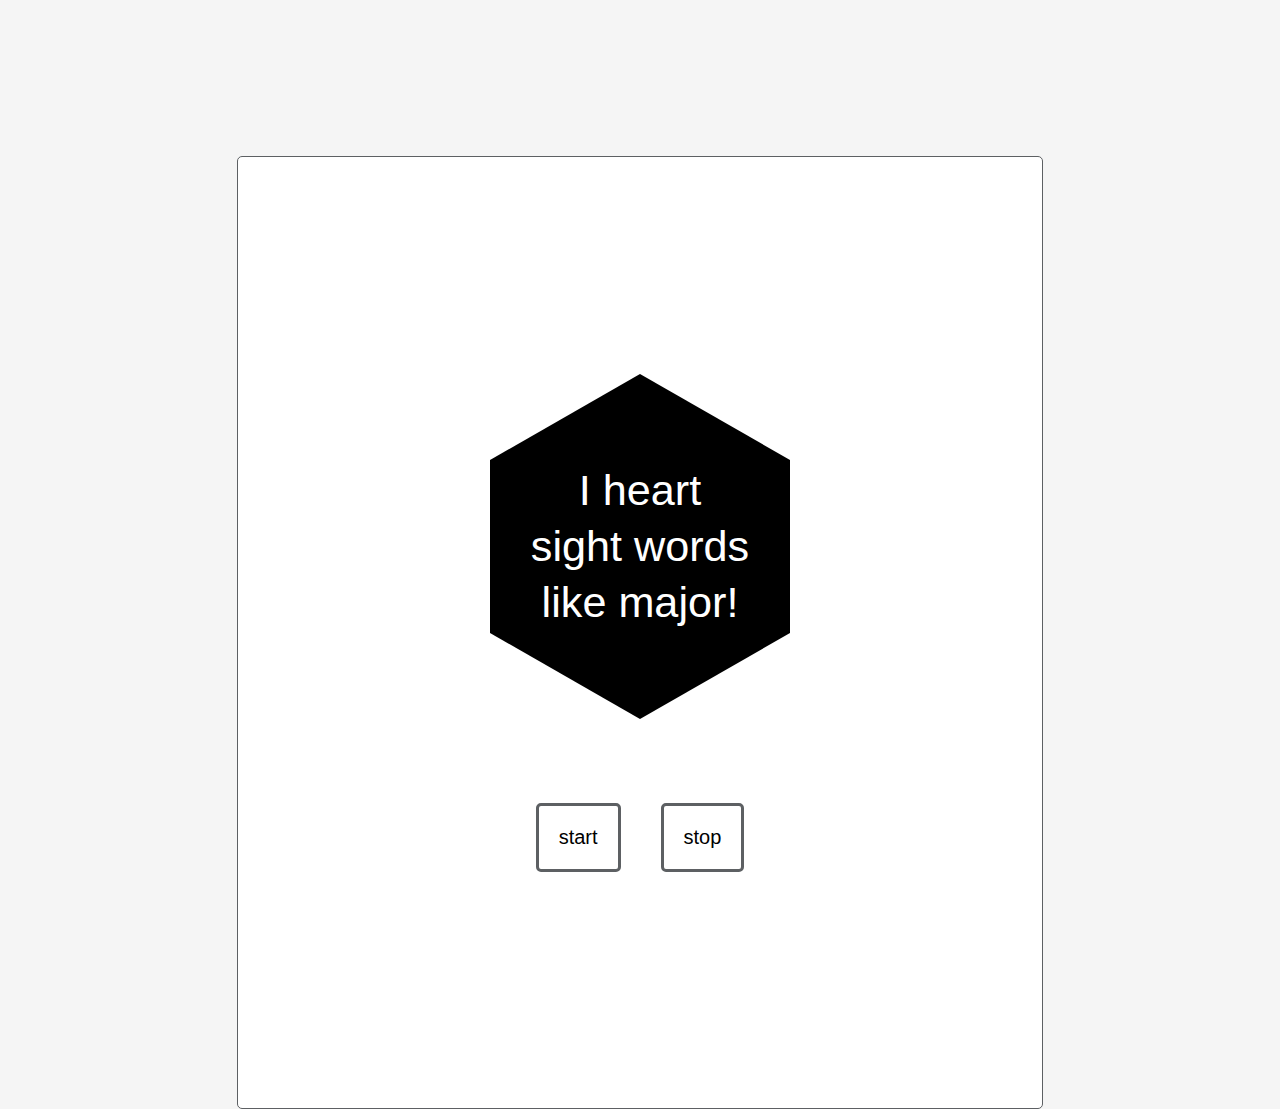
<file: sight-words/level-1/index.html>
<!DOCTYPE html>
<html>
<head>
	<title>I heart sight words like major!</title>
	<meta charset='utf-8'>
  <link rel='stylesheet' href='style.css'>
</head>
<body>

<div class='container'>

		<div id='sneaky' style='display: none;'>Go, <span>Stinger</span>, Go!</div>

    <div id="hexagon"><p>I heart <br>sight words <br>like major!<p></div>

    <div class="wrapper">
      <button id="start">start</button>
      <button id="stop">stop</button>
    </div>

</div>

<script src='script.js' charset='utf-8'></script>
</body>
</html>
</file>
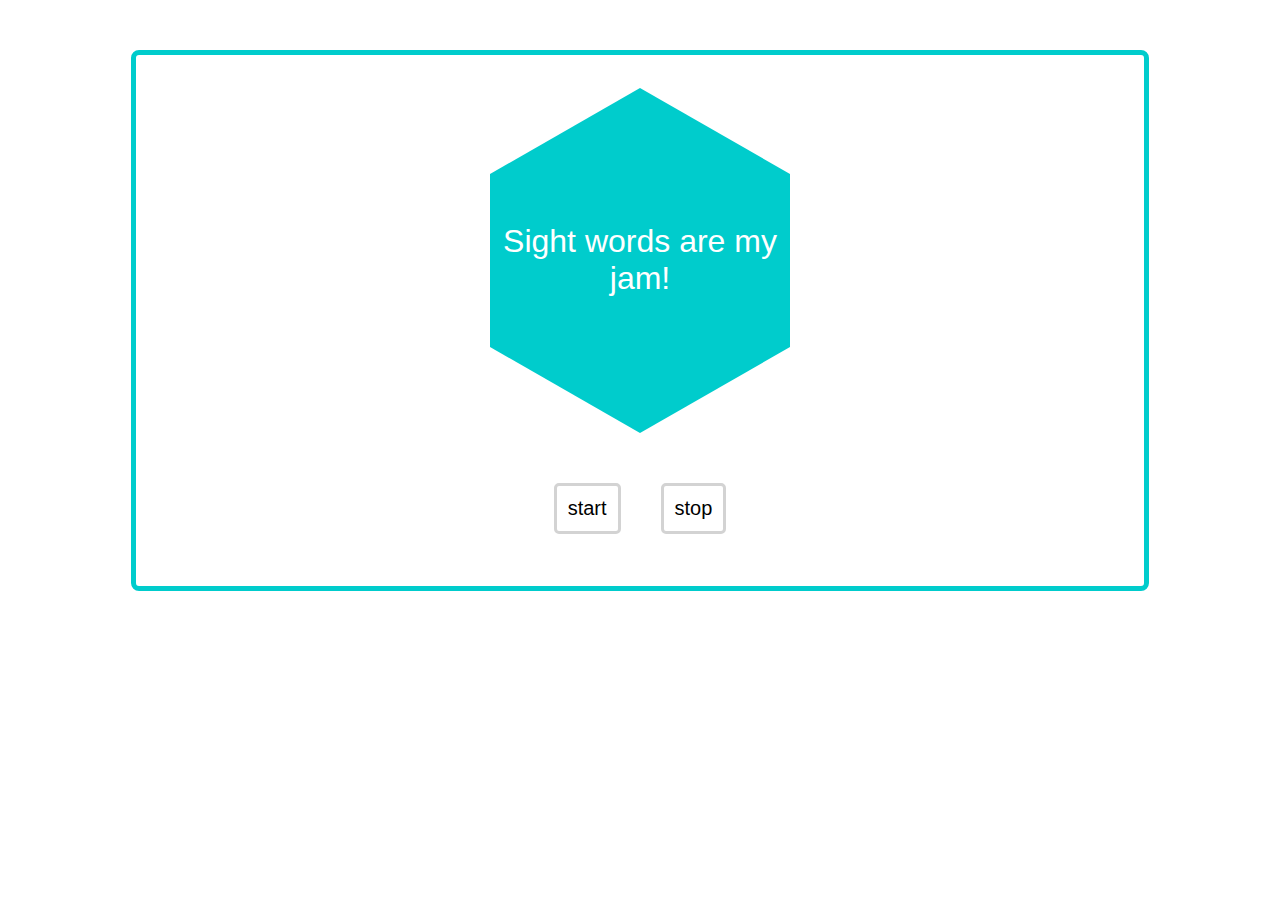
<file: sight-words/level-2/index.html>
<!DOCTYPE html>
<html>
<head>
	<title>Level 2</title>
	<meta charset='utf-8'>
  <link rel='stylesheet' href='style.css'>
</head>
<body>

<div class='container'>

    <div id='sneaky' style='display: none;'>Go, <span>Stinger</span>, Go!</div>

    <div id="hexagon"><p>Sight words are my jam!<p></div>

    <div class="wrapper">
      <button id="start">start</button>
      <button id="stop">stop</button>
    </div>

</div>

<script src='script.js' charset='utf-8'></script>
</body>
</html>
</file>
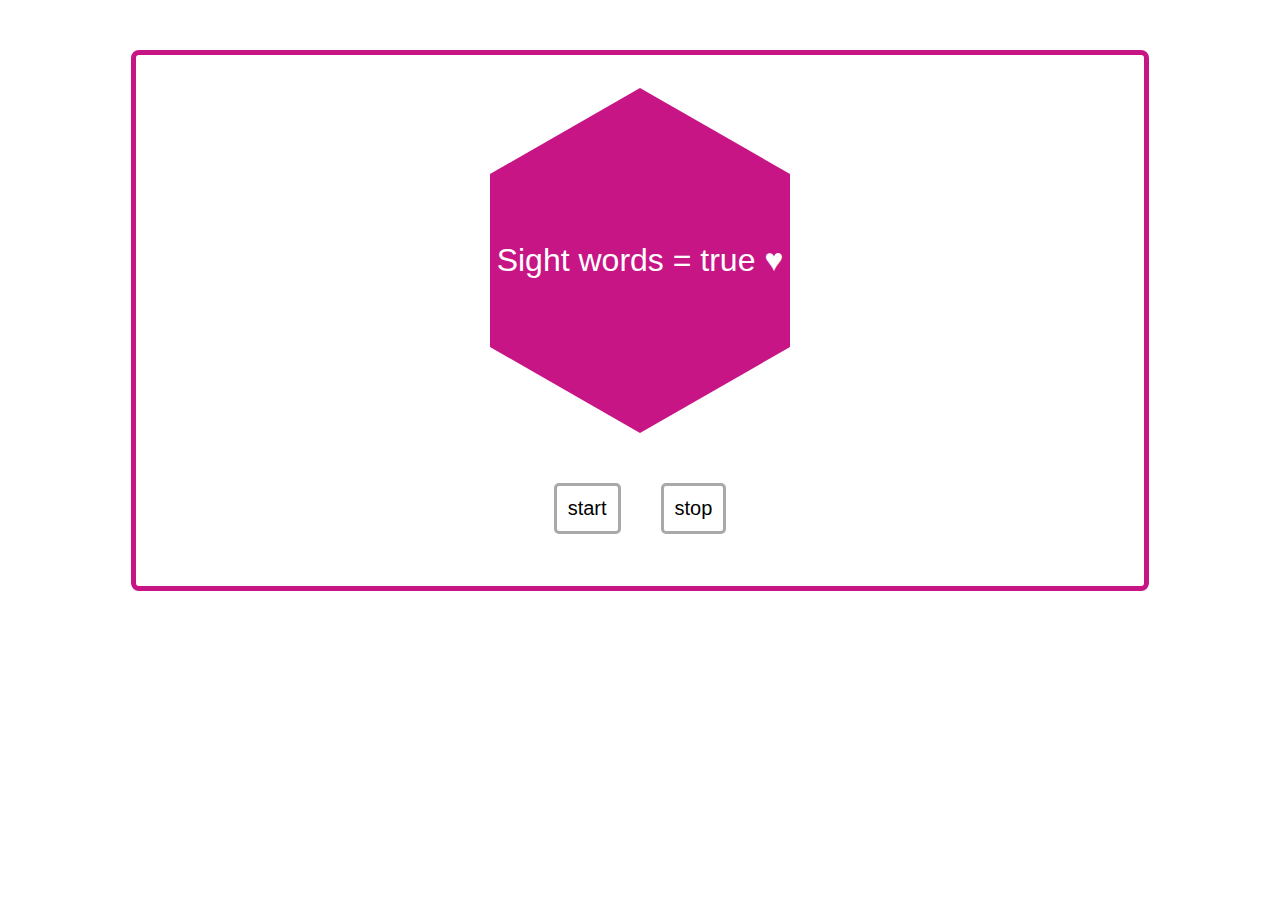
<file: sight-words/level-3/index.html>
<!DOCTYPE html>
<html>
<head>
	<title>Level 3</title>
	<meta charset='utf-8'>
  <link rel='stylesheet' href='style.css'>
</head>
<body>

<div class='container'>

    <div id='sneaky' style='display: none;'>Go, <span>Stinger</span>, Go!</div>

    <div id="hexagon"><p>Sight words = true &hearts;<p></div>

    <div class="wrapper">
      <button id="start">start</button>
      <button id="stop">stop</button>
    </div>

</div>

<script src='script.js' charset='utf-8'></script>
</body>
</html>
</file>
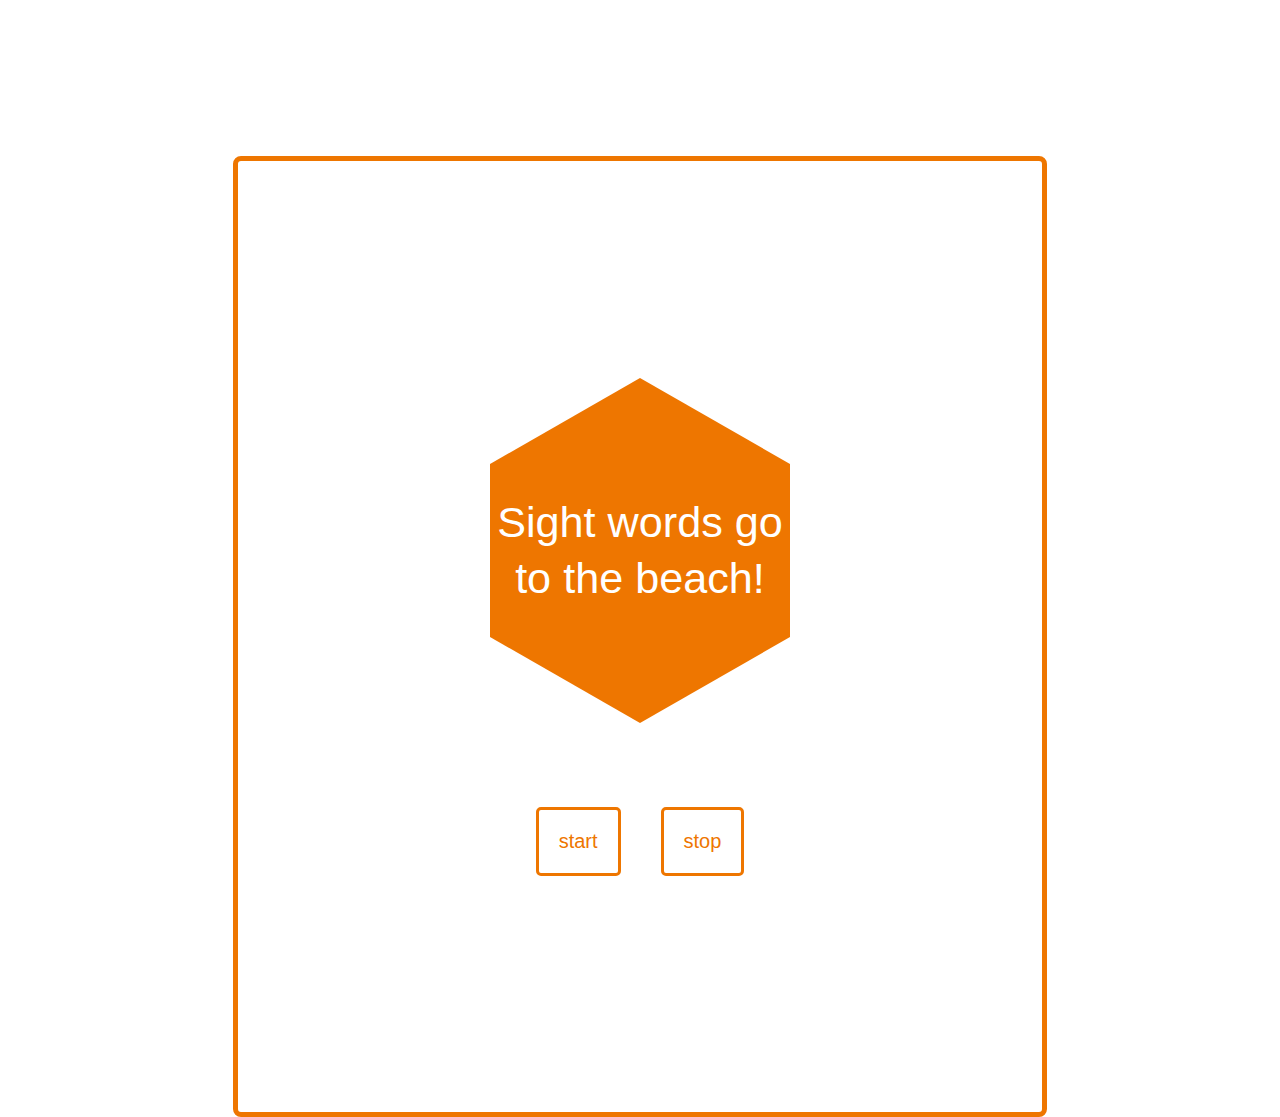
<file: sight-words/level-4/index.html>
<!DOCTYPE html>
<html>
<head>
	<title>Sight Words - Level 4</title>
	<meta charset='utf-8'>
  <link rel='stylesheet' href='style.css'>
</head>
<body>

<div class='container'>

    <div id='sneaky' style='display: none;'>Go, <span>Stinger</span>, Go!</div>

    <div id="hexagon"><p>Sight words go to the beach!<p></div>

    <div class="wrapper">
      <button id="start">start</button>
      <button id="stop">stop</button>
    </div>

</div>

<script src='script.js' charset='utf-8'></script>
</body>
</html>
</file>
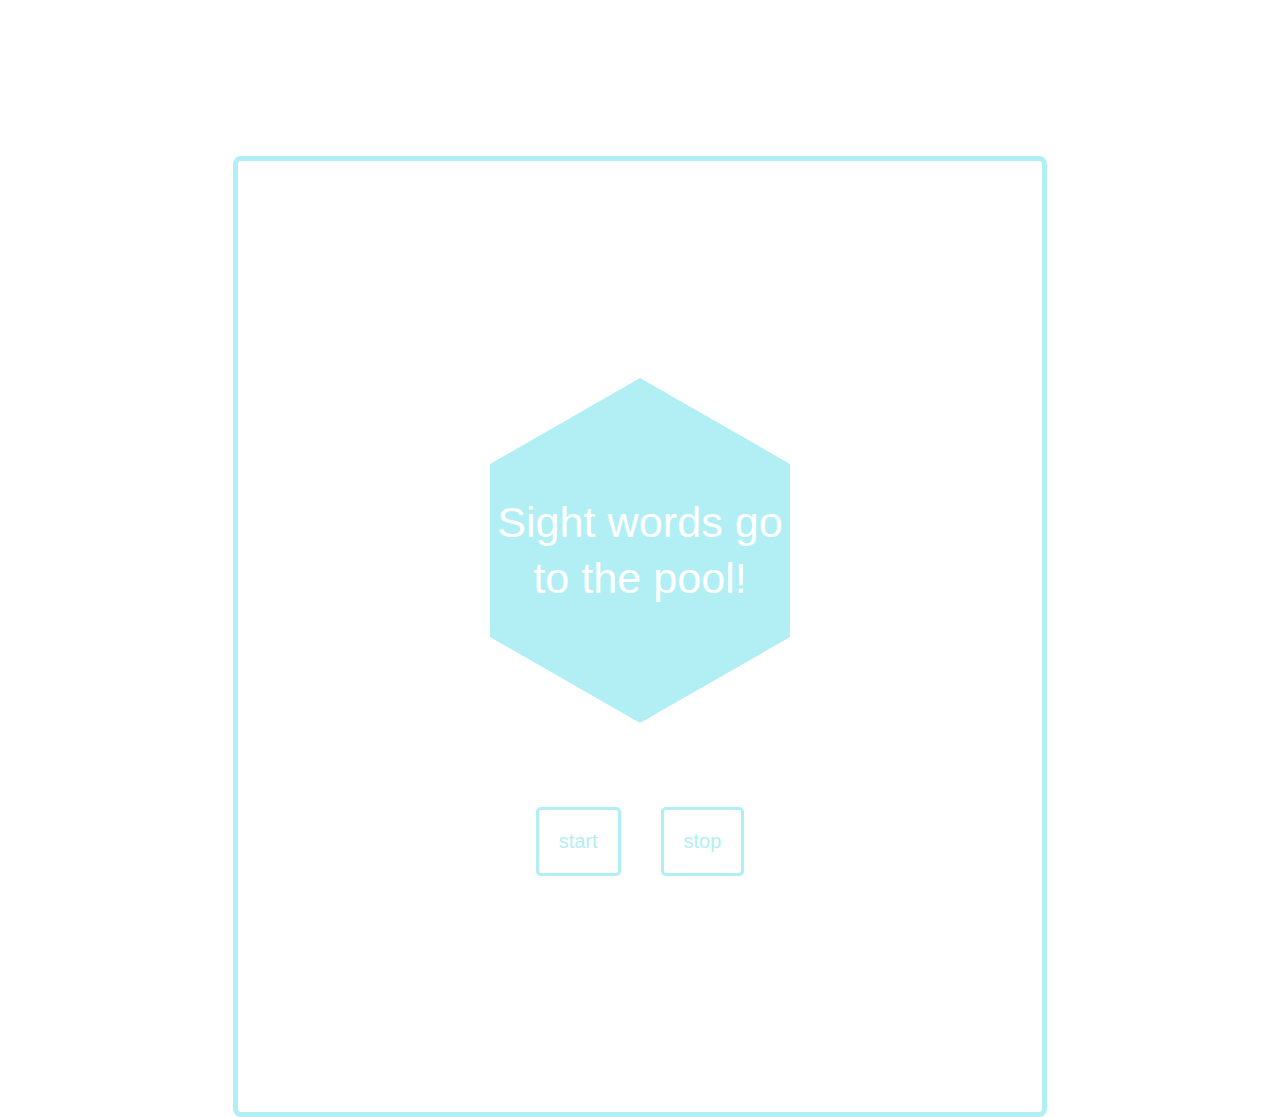
<file: sight-words/level-5/index.html>
<!DOCTYPE html>
<html>
<head>
	<title>Sight Words - Level 5</title>
	<meta charset='utf-8'>
  <link rel='stylesheet' href='style.css'>
</head>
<body>

<div class='container'>

    <div id='sneaky' style='display: none;'>Go, <span>Stinger</span>, Go!</div>

    <div id="hexagon"><p>Sight words go to the pool!<p></div>

    <div class="wrapper">
      <button id="start">start</button>
      <button id="stop">stop</button>
    </div>

</div>

<script src='script.js' charset='utf-8'></script>
</body>
</html>
</file>
<file: sight-words/level-1/style.css>
/* ---------- GENERAL ---------- */

html {
  height: 66%;
  padding: 3em;
}

body {
  background-color: #f5f5f5;
      color: #5d6063;
      font-family: 'Helvetica', sans-serif;
      font-size: 18px;
      /* height: 100%; */
      /* height: 100%; */
      display: flex;
      flex-direction: column;
      align-items: center;
      justify-content: center;
      line-height: 1.3;
      margin: 6em;
      padding: 0;
}

/* ---------- MESSAGE ---------- */

#sneaky {
  font-size: 1.8em;
/* margin-top: 1.1em; */
padding-bottom: 3em;
/*text-shadow: 2px 2px 5px #000;*/
}

#sneaky span {
  font-size: 1.3em;
  font-weight: bold;
}

/* ---------- DISPLAY/HEXAGON ---------- */

.container {
  background-color: #fff;
    /* border: 1px solid #d6d9dc; */
    border: 1px solid #5d6063;
    border-radius: 5px;
    display: flex;
    justify-content: center;
    align-items: center;
    flex-flow: column;
    text-align: center;
    padding: 12em 14em;
}

#hexagon {
  background-color: #000;
  background-size: 300px 300px
  color: white;
  display: flex;
    justify-content: center;
    align-items: center;


  font-size: 2em;
  height: 173.21px;
  margin: 86.60px auto;
  padding: 0;
  position: relative;
  text-align: center;
  width: 300px;
}

#hexagon:before,
#hexagon:after {
  border-left: 150px solid transparent;
  border-right: 150px solid transparent;
  content: "";
  position: absolute;
  width: 0;
}

#hexagon:before {
  bottom: 100%;
  border-bottom: 86.60px solid #000;
}

#hexagon:after {
  top: 100%;
  width: 0;
  border-top: 86.60px solid #000;
}

#hexagon p {
  color: #fff;
  display: flex;
    justify-content: center;
    align-items: center;
    flex-flow: row wrap;
  font-size: 1.2em;
  font-family: 'Helvetica', sans-serif;
  text-align: center;
}


/*
#hexagon {
  position: relative;
  width: 300px;
  height: 173.21px;
  background-color: #64C7CC;
  margin: 86.60px 0;
}

#hexagon:before,
#hexagon:after {
  content: "";
  position: absolute;
  width: 0;
  border-left: 150px solid transparent;
  border-right: 150px solid transparent;
}

#hexagon:before {
  bottom: 100%;
  border-bottom: 86.60px solid #64C7CC;
}

#hexagon:after {
  top: 100%;
  width: 0;
  border-top: 86.60px solid #64C7CC;
}
*/

/* ---------- BUTTONS ---------- */

.wrapper {
  display: flex;
  justify-content: center;
  align-items: center;
  flex-flow: row wrap;
  padding-top: 3em;
}

#start,
#stop {
  background-color: #fff;
  border: 3px solid #5d6063;
  border-radius: 5px;
  font-size: 20px;
  margin: 20px;
  margin-top: 30px;
  outline-style: none;
  padding: 1em;
  position: sticky;
  transition: all 0.3s ease;
}

.green-glow {
  border: 8px solid #4dcc7d;
  /*border: 8px solid green;*/
  box-shadow: 0 0 20px #31b43a;
}

.red-glow {
  border: 4px solid #fc121b;
  box-shadow: 0 0 20px #d01115;
}

/* ---------- MEDIA QUERIES ---------- */

@media only screen and (min-width: 240px) and (max-width: 350px) {

  .container {
      border: none;
  }

  .wrapper {
      display: flex;
        justify-content: flex-start;
        align-items: center;
        flex-flow: row wrap;
      padding-top: 10px;
  }

  #start,
  #stop {
      background-color: #fff;
      border: 3px solid #d3d3d3;
      border-radius: 5px;
      font-size: 20px;
      margin: 10px;
      margin-top: 30px;
      outline-style: none;
      padding: 8px;
      position: sticky;
      transition: all 0.3s ease;
  }
}
</file>
<file: sight-words/level-2/style.css>
/* ---------- GENERAL ---------- */

body {
  font-family: 'Helvetica', sans-serif;
  margin: 50px;
}

/* ---------- MESSAGE ---------- */

#sneaky {
  color: #a9a9a9;
  margin-top: 20px;
  padding: 20px;
  padding-bottom: 30px;
}

#sneaky span {
  font-size: 20px;
  font-weight: bold;
}

/* ---------- DISPLAY/HEXAGON ---------- */

.container {
  border: 5px solid #00cccc;
  border-radius: 8px;
  display: flex;
    justify-content: center;
    align-items: center;
    flex-flow: column;
  height: 100%;
  /*margin: 35px auto;
  padding: 25px;*/
  margin: 2em auto;
  padding: 2em;
  text-align: center;
  width: 80%;
}

#hexagon {
  background-color: #00cccc;
  color: white;
  display: flex;
    justify-content: center;
    align-items: center;
  font-size: 32px;
  height: 173.21px;
  margin: 86.60px 0;
  position: relative;
  text-align: center;
  width: 300px;
}

#hexagon:before,
#hexagon:after {
  border-left: 150px solid transparent;
  border-right: 150px solid transparent;
  content: "";
  position: absolute;
  width: 0;
}

#hexagon:before {
  bottom: 100%;
  border-bottom: 86.60px solid #00cccc;
}

#hexagon:after {
  top: 100%;
  width: 0;
  border-top: 86.60px solid #00cccc;
  /*border-top: 86.60px solid #48cfad;*/
}

#hexagon p {
  display: flex;
    justify-content: center;
    align-items: center;
    flex-flow: row wrap;
  font-size: 32px;
  font-family: 'Helvetica', sans-serif;
  text-align: center;
}

/* ---------- BUTTONS ---------- */

.wrapper {
  display: flex;
    justify-content: center;
    align-items: center;
    flex-flow: row wrap;
  padding-top: 20px;
}

#start,
#stop {
  background-color: #fff;
  border: 3px solid #d3d3d3;
  border-radius: 5px;
  font-size: 20px;
  margin: 20px;
  margin-top: 30px;
  outline-style: none;
  padding: 11px;
  position: sticky;
  transition: all 0.3s ease;
}

.green-glow {
  /*border; 8px solid #4dcc7d;*/
  border: 8px solid green;
  box-shadow: 0 0 10px #31b43a;
}

.red-glow {
  border: 4px solid #fc121b;
  box-shadow: 0 0 10px #d01115;
}

/* ---------- MEDIA QUERIES ---------- */

@media only screen and (min-width: 240px) and (max-width: 350px) {

  .container {
      border: none;
  }

  .wrapper {
      display: flex;
        justify-content: flex-start;
        align-items: center;
        flex-flow: row wrap;
      padding-top: 10px;
  }

  #start,
  #stop {
      background-color: #fff;
      border: 3px solid #d3d3d3;
      border-radius: 5px;
      font-size: 20px;
      margin: 10px;
      margin-top: 30px;
      outline-style: none;
      padding: 8px;
      position: sticky;
      transition: all 0.3s ease;
  }
}
</file>
<file: sight-words/level-3/style.css>
/* ---------- GENERAL ---------- */

body {
  font-family: 'Helvetica', sans-serif;
  margin: 50px;
}

/* ---------- MESSAGE ---------- */

#sneaky {
  color: #5d6063;
  margin-top: 20px;
  padding: 20px;
  padding-bottom: 30px;
}

#sneaky span {
  font-size: 20px;
  font-weight: bold;
}

/* ---------- DISPLAY/HEXAGON ---------- */

.container {
  border: 5px solid mediumvioletred;
  border-radius: 8px;
  display: flex;
    justify-content: center;
    align-items: center;
    flex-flow: column;
  height: 100%;
  /*margin: 35px auto;
  padding: 25px;*/
  margin: 2em auto;
  padding: 2em;
  text-align: center;
  width: 80%;
}

#hexagon {
  background-color: mediumvioletred;
  color: white;
  display: flex;
    justify-content: center;
    align-items: center;
  font-size: 32px;
  height: 173.21px;
  margin: 86.60px 0;
  position: relative;
  text-align: center;
  width: 300px;
}

#hexagon:before,
#hexagon:after {
  border-left: 150px solid transparent;
  border-right: 150px solid transparent;
  content: "";
  position: absolute;
  width: 0;
}

#hexagon:before {
  bottom: 100%;
  border-bottom: 86.60px solid mediumvioletred;
}

#hexagon:after {
  top: 100%;
  width: 0;
  border-top: 86.60px solid mediumvioletred;
}

#hexagon p {
  display: flex;
    justify-content: center;
    align-items: center;
    flex-flow: row wrap;
  font-size: 32px;
  font-family: 'Helvetica', sans-serif;
  text-align: center;
}

/* ---------- BUTTONS ---------- */

.wrapper {
  display: flex;
    justify-content: center;
    align-items: center;
    flex-flow: row wrap;
  padding-top: 20px;
}

#start,
#stop {
  background-color: #fff;
  border: 3px solid #a9a9a9;
  border-radius: 5px;
  font-size: 20px;
  margin: 20px;
  margin-top: 30px;
  outline-style: none;
  padding: 11px;
  position: sticky;
  transition: all 0.3s ease;
}

.green-glow {
  /*border; 8px solid #4dcc7d;*/
  border: 8px solid green;
  box-shadow: 0 0 10px #31b43a;
}

.red-glow {
  border: 4px solid #fc121b;
  box-shadow: 0 0 10px #d01115;
}

/* ---------- MEDIA QUERIES ---------- */

@media only screen and (min-width: 240px) and (max-width: 350px) {

  .container {
      border: none;
  }

  .wrapper {
      display: flex;
        justify-content: flex-start;
        align-items: center;
        flex-flow: row wrap;
      padding-top: 10px;
  }

  #start,
  #stop {
      background-color: #fff;
      border: 3px solid #d3d3d3;
      border-radius: 5px;
      font-size: 20px;
      margin: 10px;
      margin-top: 30px;
      outline-style: none;
      padding: 8px;
      position: sticky;
      transition: all 0.3s ease;
  }
}
</file>
<file: sight-words/level-4/style.css>
/* ---------- GENERAL ---------- */

html {
  height: 66%;
  padding: 3em;
}

body {
  color: #fff;
  background-color: #fff;
  font-family: 'Helvetica', sans-serif;
  font-size: 18px;
  display: flex;
    flex-direction: column;
    align-items: center;
    justify-content: center;
  line-height: 1.3;
  margin: 6em;
  padding: 0;
}

/* ---------- MESSAGE ---------- */

#sneaky {
  color: #ee7600;
  font-size: 1.8em;
  padding-bottom: 3em;
}

#sneaky span {
  font-size: 1.3em;
  font-weight: bold;
}

/* ---------- DISPLAY/HEXAGON ---------- */

.container {
  background-color: #fff;
  border: 5px solid #ee7600;
  border-radius: 8px;
  display: flex;
    justify-content: center;
    align-items: center;
    flex-flow: column;
  text-align: center;
  padding: 12em 14em;
}

#hexagon {
  background-color: #ee7600;
  background-size: 300px 300px
  color: white;
  display: flex;
    justify-content: center;
    align-items: center;


  font-size: 2em;
  height: 173.21px;
  margin: 86.60px auto;
  padding: 0;
  position: relative;
  text-align: center;
  width: 300px;
}

#hexagon:before,
#hexagon:after {
  border-left: 150px solid transparent;
  border-right: 150px solid transparent;
  content: "";
  position: absolute;
  width: 0;
}

#hexagon:before {
  bottom: 100%;
  border-bottom: 86.60px solid #ee7600;
}

#hexagon:after {
  top: 100%;
  width: 0;
  border-top: 86.60px solid #ee7600;
}

#hexagon p {
  color: #fff;
  display: flex;
    justify-content: center;
    align-items: center;
    flex-flow: column;
  font-size: 1.2em;
  font-family: 'Helvetica', sans-serif;
  text-align: center;
}

/* ---------- BUTTONS ---------- */

.wrapper {
  display: flex;
  justify-content: center;
  align-items: center;
  flex-flow: row wrap;
  padding-top: 3em;
}

#start,
#stop {
  background-color: #fff;
  border: 3px solid #ee7600;
  border-radius: 5px;
  color: #ee7600;
  font-size: 20px;
  margin: 20px;
  margin-top: 30px;
  outline-style: none;
  padding: 1em;
  position: sticky;
  transition: all 0.3s ease;
}

.green-glow {
  border: 8px solid #4dcc7d;
  /*border: 8px solid green;*/
  box-shadow: 0 0 20px #31b43a;
}

.red-glow {
  border: 4px solid #fc121b;
  box-shadow: 0 0 20px #d01115;
}

/* ---------- MEDIA QUERIES ---------- */

@media only screen and (min-width: 240px) and (max-width: 350px) {

  .container {
      border: none;
  }

  .wrapper {
      display: flex;
        justify-content: flex-start;
        align-items: center;
        flex-flow: row wrap;
      padding-top: 10px;
  }

  #start,
  #stop {
      background-color: #fff;
      border: 3px solid #d3d3d3;
      border-radius: 5px;
      font-size: 20px;
      margin: 10px;
      margin-top: 30px;
      outline-style: none;
      padding: 8px;
      position: sticky;
      transition: all 0.3s ease;
  }
}
</file>
<file: sight-words/level-5/style.css>
/* ---------- GENERAL ---------- */

html {
  height: 66%;
  padding: 3em;
}

body {
  color: #fff;
  background-color: #fff;
  font-family: 'Helvetica', sans-serif;
  font-size: 18px;
  display: flex;
    flex-direction: column;
    align-items: center;
    justify-content: center;
  line-height: 1.3;
  margin: 6em;
  padding: 0;
}

/* ---------- MESSAGE ---------- */

#sneaky {
  color: #b1eff5;
  font-size: 1.8em;
  padding-bottom: 3em;
}

#sneaky span {
  font-size: 1.3em;
  font-weight: bold;
}

/* ---------- DISPLAY/HEXAGON ---------- */

.container {
  background-color: #fff;
  border: 5px solid #b1eff5;
  border-radius: 8px;
  display: flex;
    justify-content: center;
    align-items: center;
    flex-flow: column;
  text-align: center;
  padding: 12em 14em;
}

#hexagon {
  background-color: #b1eff5;
  background-size: 300px 300px
  color: white;
  display: flex;
    justify-content: center;
    align-items: center;


  font-size: 2em;
  height: 173.21px;
  margin: 86.60px auto;
  padding: 0;
  position: relative;
  text-align: center;
  width: 300px;
}

#hexagon:before,
#hexagon:after {
  border-left: 150px solid transparent;
  border-right: 150px solid transparent;
  content: "";
  position: absolute;
  width: 0;
}

#hexagon:before {
  bottom: 100%;
  border-bottom: 86.60px solid #b1eff5;
}

#hexagon:after {
  top: 100%;
  width: 0;
  border-top: 86.60px solid #b1eff5;
}

#hexagon p {
  color: #fff;
  display: flex;
    justify-content: center;
    align-items: center;
    flex-flow: column;
  font-size: 1.2em;
  font-family: 'Helvetica', sans-serif;
  text-align: center;
}

/* ---------- BUTTONS ---------- */

.wrapper {
  display: flex;
  justify-content: center;
  align-items: center;
  flex-flow: row wrap;
  padding-top: 3em;
}

#start,
#stop {
  background-color: #fff;
  border: 3px solid #b1eff5;
  border-radius: 5px;
  color: #b1eff5;
  font-size: 20px;
  margin: 20px;
  margin-top: 30px;
  outline-style: none;
  padding: 1em;
  position: sticky;
  transition: all 0.3s ease;
}

.green-glow {
  border: 8px solid #4dcc7d;
  /*border: 8px solid green;*/
  box-shadow: 0 0 20px #31b43a;
}

.red-glow {
  border: 4px solid #fc121b;
  box-shadow: 0 0 20px #d01115;
}

/* ---------- MEDIA QUERIES ---------- */

@media only screen and (min-width: 240px) and (max-width: 350px) {

  .container {
      border: none;
  }

  .wrapper {
      display: flex;
        justify-content: flex-start;
        align-items: center;
        flex-flow: row wrap;
      padding-top: 10px;
  }

  #start,
  #stop {
      background-color: #fff;
      border: 3px solid #b1eff5;
      border-radius: 5px;
      font-size: 20px;
      margin: 10px;
      margin-top: 30px;
      outline-style: none;
      padding: 8px;
      position: sticky;
      transition: all 0.3s ease;
  }
}
</file>
